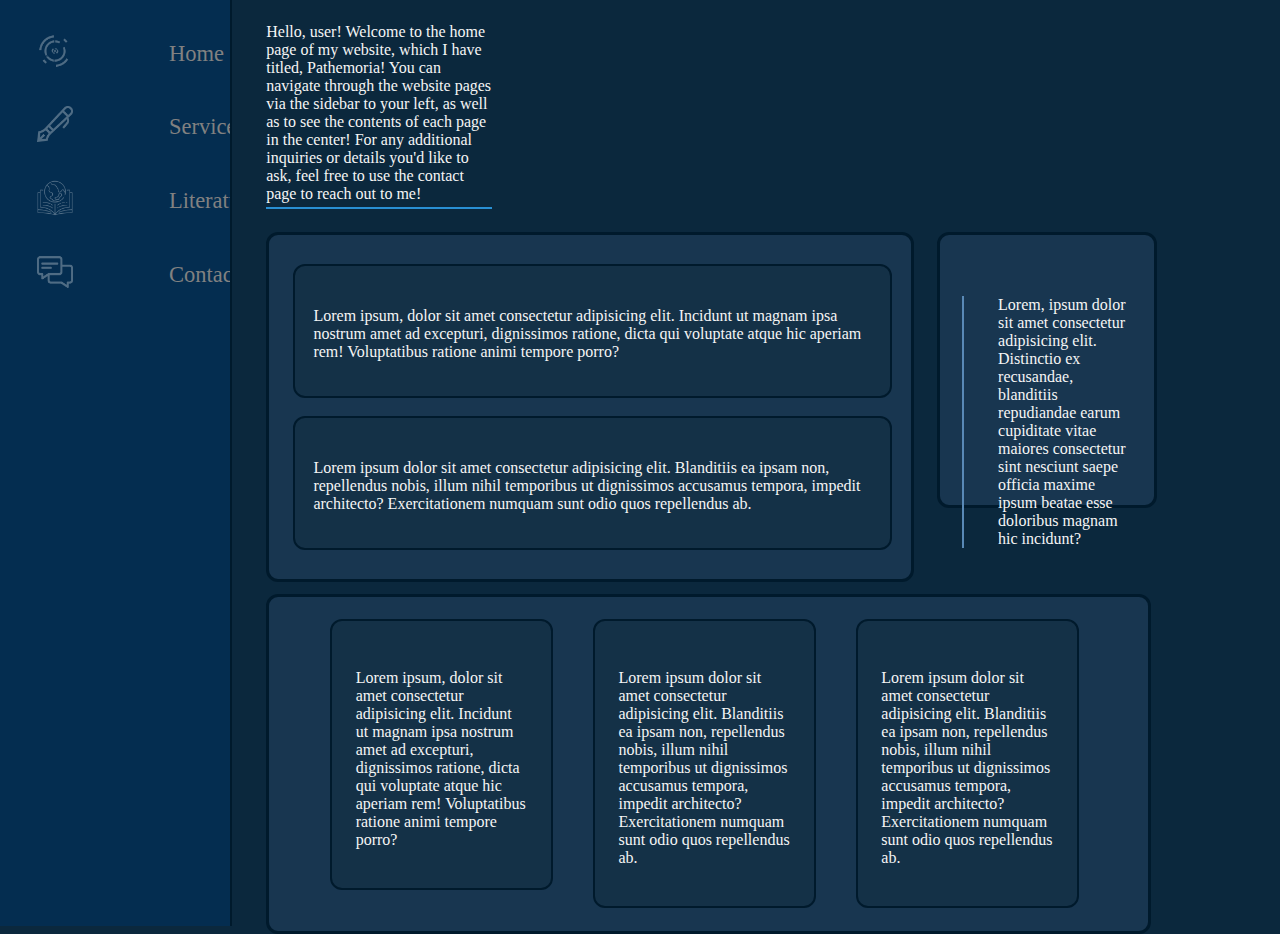
<file: HTML/index.html>
<!DOCTYPE html>
<html lang="en">
<head>
    <meta charset="UTF-8">
    <meta name="viewport" content="width=device-width, initial-scale=1.0">
    <title>Pathemoria | Powered by Almir's suffering</title>
    <link rel="stylesheet" href="../CSS/index.css">
    <link rel="icon" href="/HTML/JPG/A_spiral_gestalt_with_white_li (1).png">
</head>
<body>
    <div class="sidebar_left" id="mySidebar" onmouseover="toggleSidebar()" onmouseout="toggleSidebar()">
        <a href="index.html" id="hoverLink1">
            <span class="sidebar_left_img"><img src="JPG/A_spiral_gestalt_with_white_li (1).png" alt="" id="image1"></span>
            <span class="sidebar_left_text">Home</span>
        </a>
        <a href="services.html" id="hoverLink2">
            <span class="sidebar_left_img"><img src="JPG/fountain-pen.png" alt="" id="image2"></span>
            <span class="sidebar_left_text">Services</span>
        </a>
        <a href="literature.html" id="hoverLink3">
            <span class="sidebar_left_img"><img src="JPG/earth.png" alt="" id="image3"></span>
            <span class="sidebar_left_text">Literature</span>
        </a>
        <a href="contact.html" id="hoverLink4">
            <span class="sidebar_left_img"><img src="JPG/chat.png" id="image4"></span>
            <span class="sidebar_left_text">Contact</span>
        </a>
    </div>
    
    <div class="not_sidebar" id="not_sidebar">
        <div class="header_bar">
            <p style="margin-bottom: 2%;">
                Hello, user!
                Welcome to the home page of my website, which I have titled, Pathemoria!

                You can navigate through the website pages via the sidebar to your left, as well as to see the contents of each page in the center!
                For any additional inquiries or details you'd like to ask, feel free to use the contact page to reach out to me!
            </p>
        </div>
        
        <div style="display:flex;">
            <div class="section1">
                <div class="segment1">
                    <p>Lorem ipsum, dolor sit amet consectetur adipisicing elit. Incidunt ut magnam ipsa nostrum amet ad excepturi, dignissimos ratione, dicta qui voluptate atque hic aperiam rem! Voluptatibus ratione animi tempore porro?</p>
                </div>
                
                <div class="segment1">
                    <p>Lorem ipsum dolor sit amet consectetur adipisicing elit. Blanditiis ea ipsam non, repellendus nobis, illum nihil temporibus ut dignissimos accusamus tempora, impedit architecto? Exercitationem numquam sunt odio quos repellendus ab.</p>
                </div>
            </div>
            
            <div class="sidebar_right">
                <p style="border-left: 2px solid rgb(89, 137, 182); padding-left: 20%;">Lorem, ipsum dolor sit amet consectetur adipisicing elit. Distinctio ex recusandae, blanditiis repudiandae earum cupiditate vitae maiores consectetur sint nesciunt saepe officia maxime ipsum beatae esse doloribus magnam hic incidunt?</p>
            </div>
        </div>
        
        <div>
            <div class="section1_grid">
                <div class="segment1_grid">
                    <p>Lorem ipsum, dolor sit amet consectetur adipisicing elit. Incidunt ut magnam ipsa nostrum amet ad excepturi, dignissimos ratione, dicta qui voluptate atque hic aperiam rem! Voluptatibus ratione animi tempore porro?</p>
                </div>
                <div class="segment1_grid">
                    <p>Lorem ipsum dolor sit amet consectetur adipisicing elit. Blanditiis ea ipsam non, repellendus nobis, illum nihil temporibus ut dignissimos accusamus tempora, impedit architecto? Exercitationem numquam sunt odio quos repellendus ab.</p>
                </div>
                <div class="segment1_grid">
                    <p>Lorem ipsum dolor sit amet consectetur adipisicing elit. Blanditiis ea ipsam non, repellendus nobis, illum nihil temporibus ut dignissimos accusamus tempora, impedit architecto? Exercitationem numquam sunt odio quos repellendus ab.</p>
                </div>
            </div>
        </div>
    </div>
    <script src="/JS/index.js"></script>
</body>
</html>
</file>
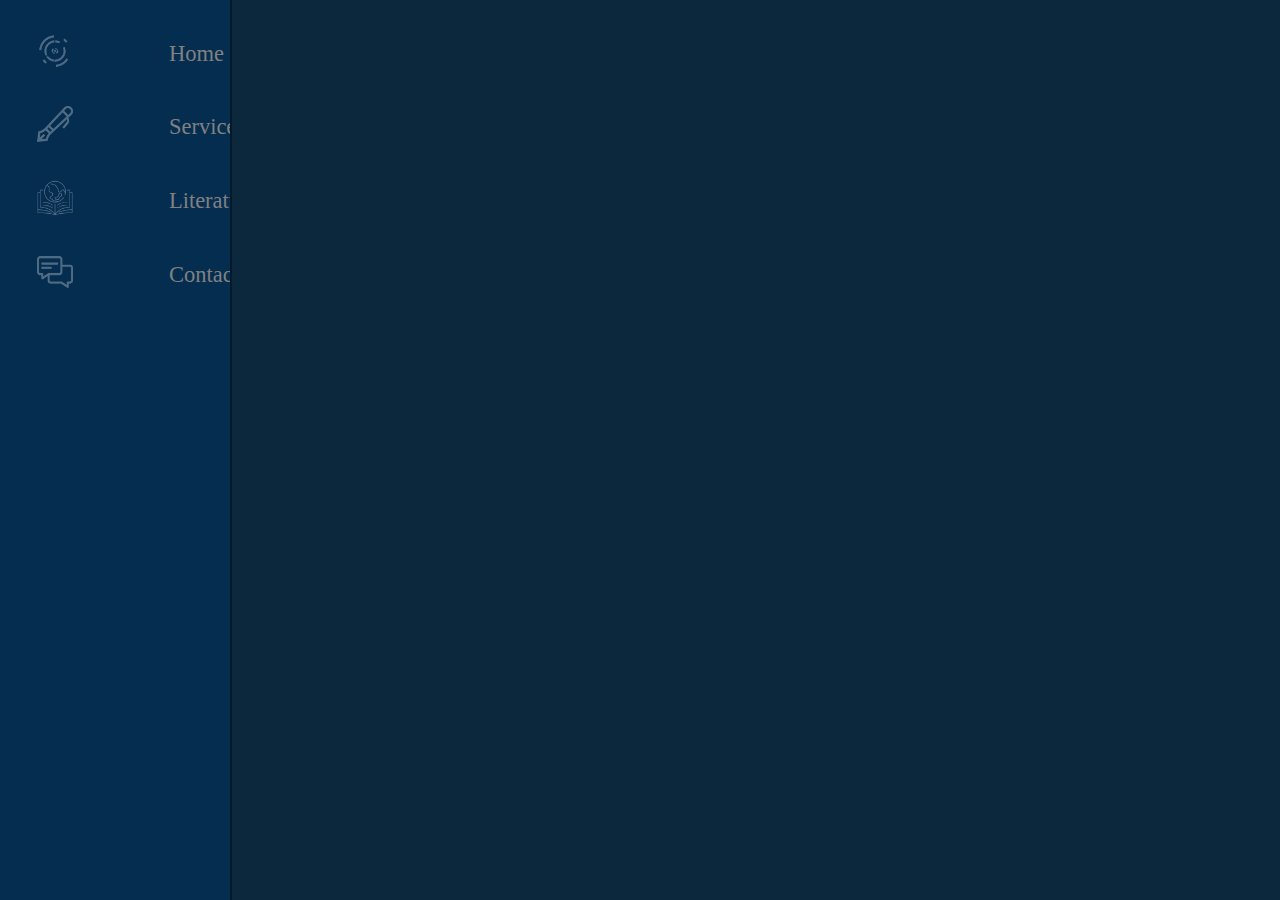
<file: HTML/contact.html>
<!DOCTYPE html>
<html lang="en">
    <head>
        <meta charset="UTF-8">
        <meta name="viewport" content="width=device-width, initial-scale=1.0">
        <title>Pathemoria | Powered by Almir's suffering</title>
        <link rel="stylesheet" href="../CSS/index.css">
        <link rel="icon" href="/HTML/JPG/A_spiral_gestalt_with_white_li (1).png">
    </head>
<body>
    <div class="sidebar_left" id="mySidebar" onmouseover="toggleSidebar()" onmouseout="toggleSidebar()">
        <a href="index.html" id="hoverLink1">
            <span class="sidebar_left_img"><img src="JPG/A_spiral_gestalt_with_white_li (1).png" alt="" id="image1"></span>
            <span class="sidebar_left_text">Home</span>
        </a>
        <a href="services.html" id="hoverLink2">
            <span class="sidebar_left_img"><img src="JPG/fountain-pen.png" alt="" id="image2"></span>
            <span class="sidebar_left_text">Services</span>
        </a>
        <a href="literature.html" id="hoverLink3">
            <span class="sidebar_left_img"><img src="JPG/earth.png" alt="" id="image3"></span>
            <span class="sidebar_left_text">Literature</span>
        </a>
        <a href="contact.html" id="hoverLink4">
            <span class="sidebar_left_img"><img src="JPG/chat.png" id="image4"></span>
            <span class="sidebar_left_text">Contact</span>
        </a>
    </div>
    <script src="/JS/index.js"></script>
</body>
</html>
</file>
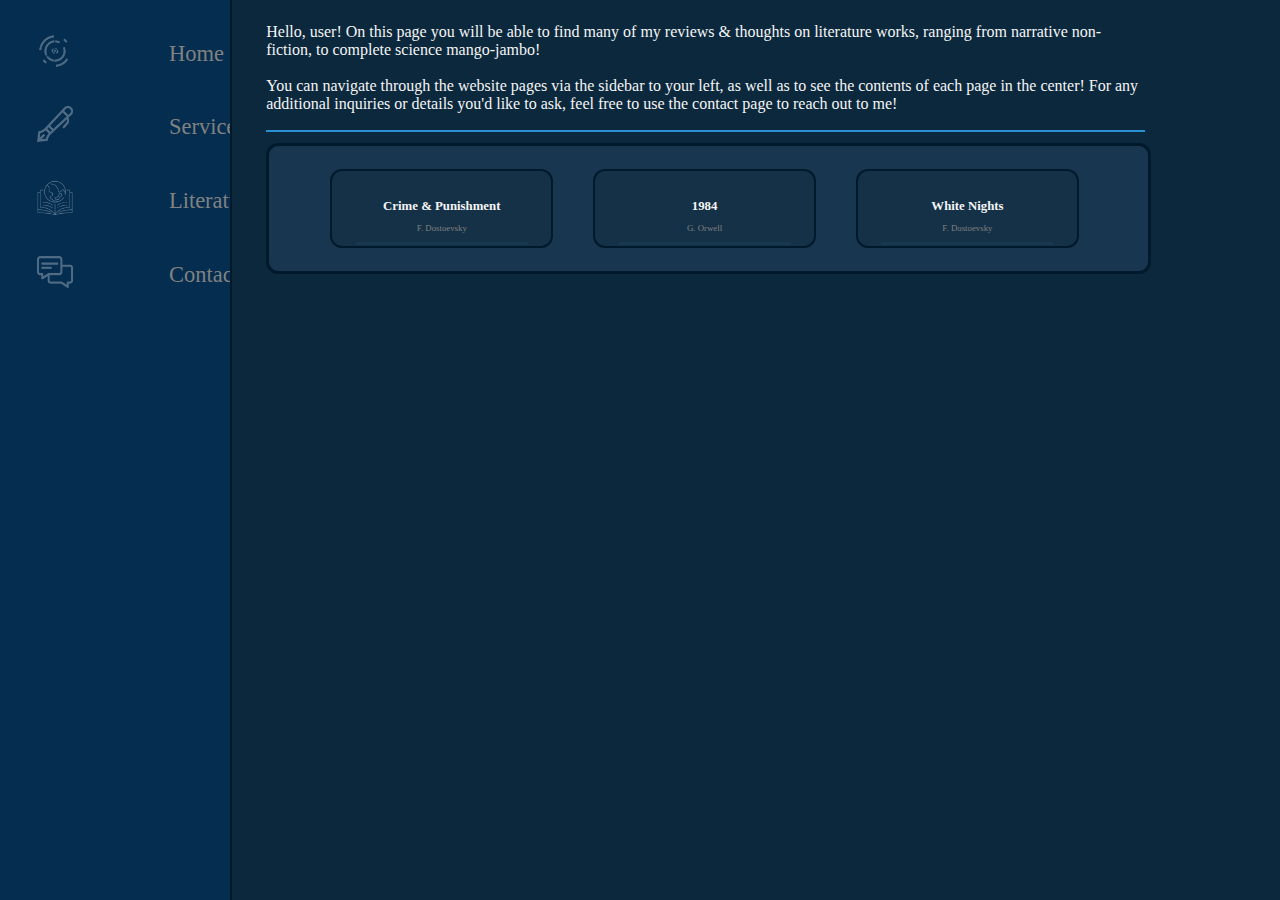
<file: HTML/literature.html>
<!DOCTYPE html>
<html lang="en">
    <head>
        <meta charset="UTF-8">
        <meta name="viewport" content="width=device-width, initial-scale=1.0">
        <title>Pathemoria | Powered by Almir's suffering</title>
        <link rel="stylesheet" href="../CSS/literature.css">
        <link rel="icon" href="/HTML/JPG/A_spiral_gestalt_with_white_li (1).png">
    </head>
<body>
    <div class="sidebar_left" id="mySidebar" onmouseover="toggleSidebar()" onmouseout="toggleSidebar()">
        <a href="index.html" id="hoverLink1">
            <span class="sidebar_left_img"><img src="JPG/A_spiral_gestalt_with_white_li (1).png" alt="" id="image1"></span>
            <span class="sidebar_left_text">Home</span>
        </a>
        <a href="services.html" id="hoverLink2">
            <span class="sidebar_left_img"><img src="JPG/fountain-pen.png" alt="" id="image2"></span>
            <span class="sidebar_left_text">Services</span>
        </a>
        <a href="literature.html" id="hoverLink3">
            <span class="sidebar_left_img"><img src="JPG/earth.png" alt="" id="image3"></span>
            <span class="sidebar_left_text">Literature</span>
        </a>
        <a href="contact.html" id="hoverLink4">
            <span class="sidebar_left_img"><img src="JPG/chat.png" id="image4"></span>
            <span class="sidebar_left_text">Contact</span>
        </a>
    </div>
    
    <div class="not_sidebar" id="not_sidebar">
        <div class="header_bar">
            <p style="margin-bottom: 2%;">
                Hello, user!
                On this page you will be able to find many of my reviews & thoughts on literature works, ranging from narrative non-fiction, to complete science mango-jambo!
                <br><br>
                You can navigate through the website pages via the sidebar to your left, as well as to see the contents of each page in the center!
                For any additional inquiries or details you'd like to ask, feel free to use the contact page to reach out to me!
            </p>
        </div>

        <div class="section1_grid" id="section1_grid">
            <div class="segment1_grid" id="segment1_grid_1">
                <h3>Crime & Punishment</h3>
                <p class="author">F. Dostoevsky</p>
                <div class="segment1_grid_content" id="segment1_grid_content_1">
                    <p>My favorite book, actually! I remember, that it was also my very first Dostoevsky book that I had ever read!</p>
                    <p>Raskolnikov & Sonya continue to be characters that I am deeply in love with, as well as what they represent as written characters, often during my writing, I continue to think of them, as if, what would they do if they were here, in this scene that I myself had written. </p>
                    <p>That reminds me, I have something I need to go bring to an old lady, a family heirloom of mine, that I need to pawn. . .</p>
                
                </div>
            </div>
            <div class="segment1_grid" id="segment1_grid_2">
                <h3>1984</h3>
                <p class="author">G. Orwell</p>
                <div class="segment1_grid_content" id="segment1_grid_content_2">
                    
                </div>
            </div>
            <div class="segment1_grid" id="segment1_grid_3">
                <h3>White Nights</h3>
                <p class="author">F. Dostoevsky</p>
                <div class="segment1_grid_content" id="segment1_grid_content_3">
                    
                </div>
            </div>
        </div>
    </div>
    <script src="/JS/literature.js"></script>
    <script src="/JS/index.js"></script>
</body>
</html>
</file>
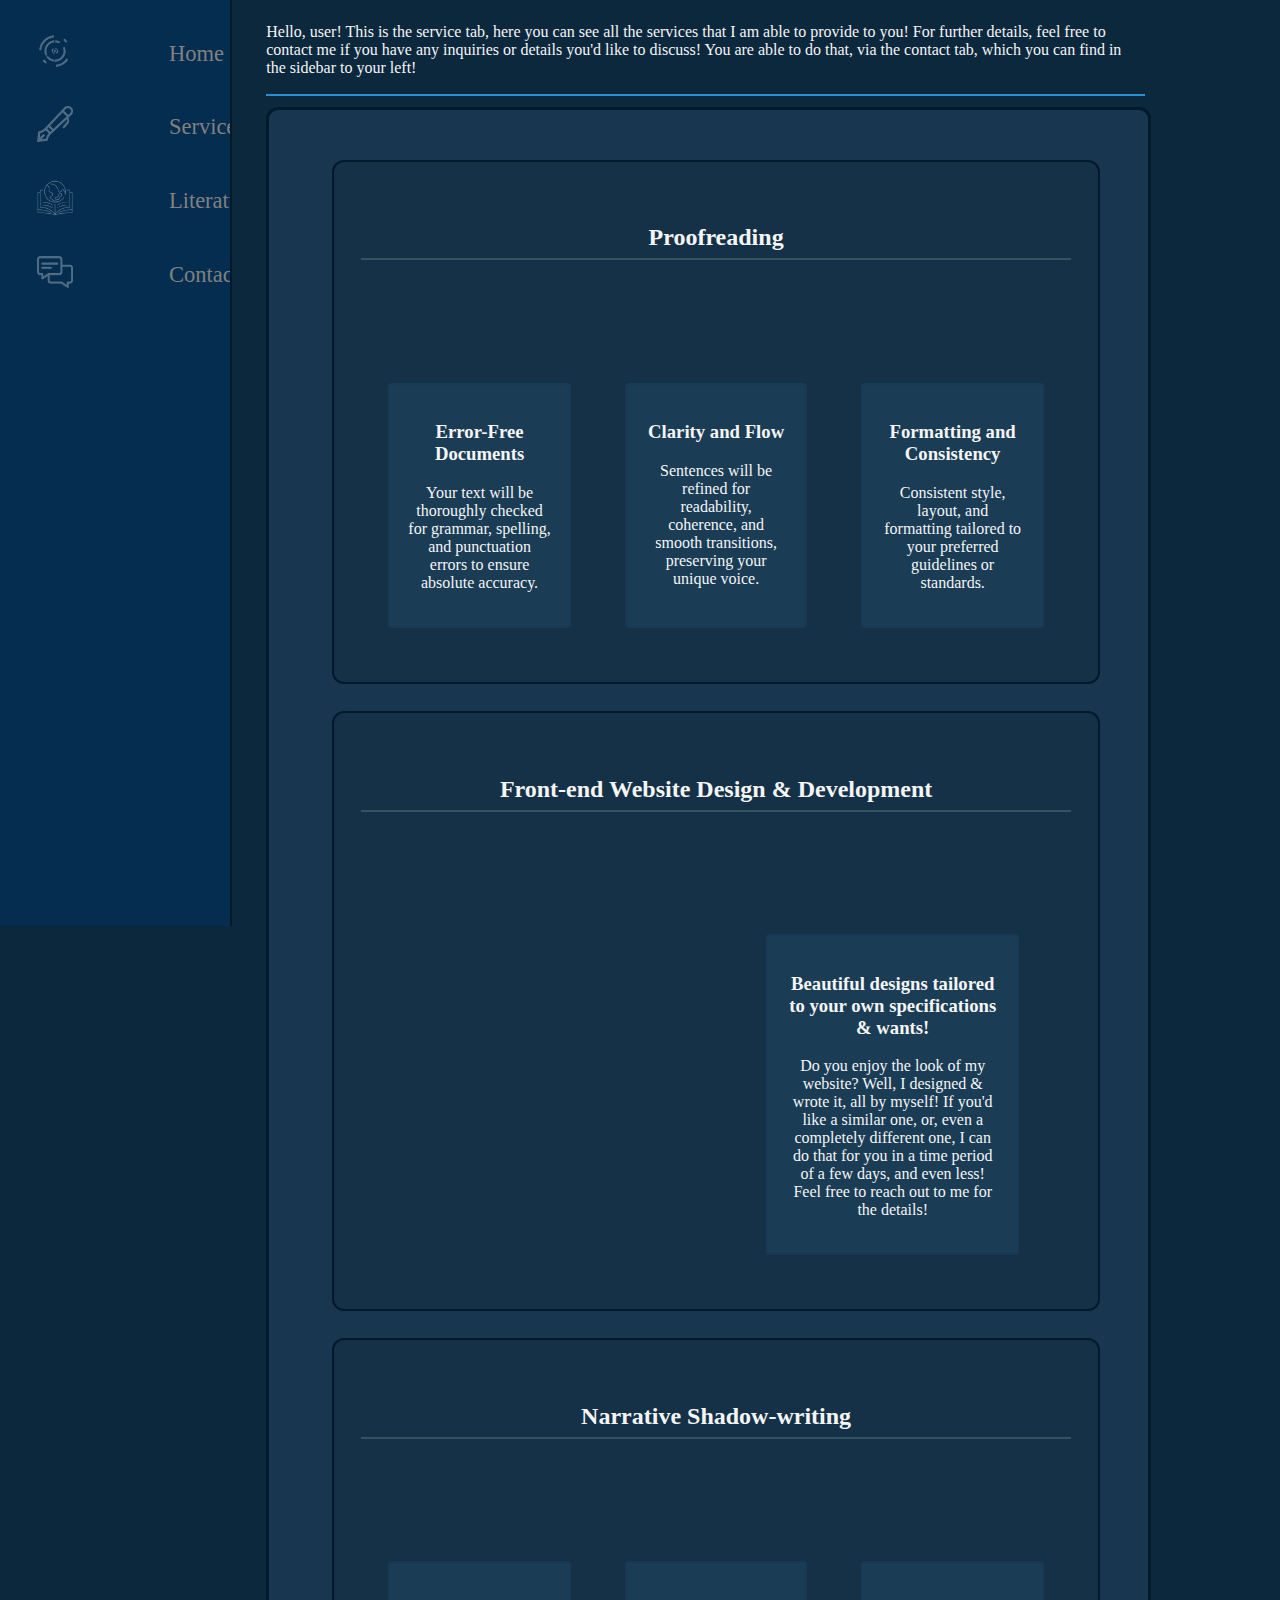
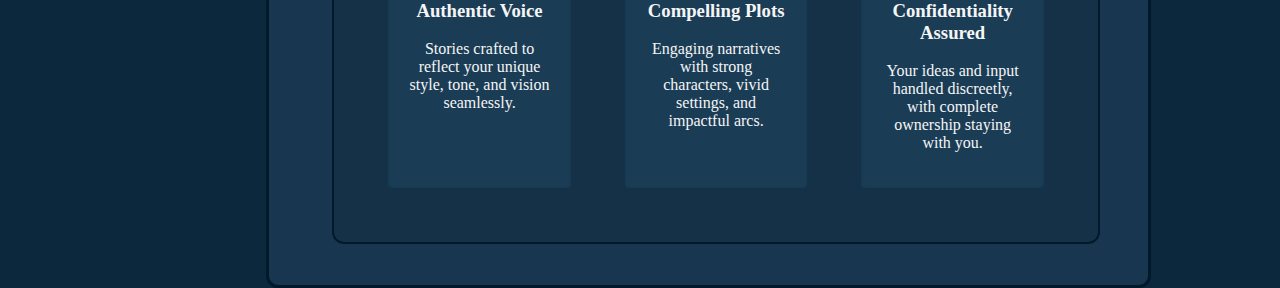
<file: HTML/services.html>
<!DOCTYPE html>
<html lang="en">
<head>
    <meta charset="UTF-8">
    <meta name="viewport" content="width=device-width, initial-scale=1.0">
    <title>Pathemoria | Powered by Almir's suffering</title>
    <link rel="stylesheet" href="../CSS/services.css">
    <link rel="icon" href="/HTML/JPG/A_spiral_gestalt_with_white_li (1).png">
</head>
<body>
    <div class="sidebar_left" id="mySidebar" onmouseover="toggleSidebar()" onmouseout="toggleSidebar()">
        <a href="index.html" id="hoverLink1">
            <span class="sidebar_left_img"><img src="JPG/A_spiral_gestalt_with_white_li (1).png" alt="" id="image1"></span>
            <span class="sidebar_left_text">Home</span>
        </a>
        <a href="services.html" id="hoverLink2">
            <span class="sidebar_left_img"><img src="JPG/fountain-pen.png" alt="" id="image2"></span>
            <span class="sidebar_left_text">Services</span>
        </a>
        <a href="literature.html" id="hoverLink3">
            <span class="sidebar_left_img"><img src="JPG/earth.png" alt="" id="image3"></span>
            <span class="sidebar_left_text">Literature</span>
        </a>
        <a href="contact.html" id="hoverLink4">
            <span class="sidebar_left_img"><img src="JPG/chat.png" id="image4"></span>
            <span class="sidebar_left_text">Contact</span>
        </a>
    </div>
    
<div class="not_sidebar" id="not_sidebar">
        <div class="header_bar">
            <p style="margin-bottom: 2%;">Hello, user! This is the service tab, here you can see all the services that I am able to provide to you! For further details,
                feel free to contact me if you have any inquiries or details you'd like to discuss! You are able to do that, via the contact tab, which you can find
                in the sidebar to your left!
            </p>
        </div>     
        
        <div>
            <div class="section1_grid">
                <div class="segment1_grid" id="segment1_grid1">
                    <h2 class="segment1_grid_header" id="segment1_grid_header1">Proofreading</h2>
                    <div class="segment1_grid_desc">
                        <div class="segment1_grid_desc_individual" id="segment1_grid_desc_individual0">
                            <h3 style="text-align: center;">Error-Free Documents</h3>
                            <p style="text-align: center;">
                                Your text will be thoroughly checked for grammar, spelling, and punctuation errors to ensure absolute accuracy.
                            </p>
                        </div>
                        <div class="segment1_grid_desc_individual" id="segment1_grid_desc_individual1">
                            <h3 style="text-align: center;">Clarity and Flow</h3>
                            <p style="text-align: center;">Sentences will be refined for readability, coherence, and smooth transitions, preserving your unique voice.</p>
                        </div>
                        <div class="segment1_grid_desc_individual" id="segment1_grid_desc_individual2">
                            <h3 style="text-align: center;">Formatting and Consistency</h3>
                            <p style="text-align: center;">Consistent style, layout, and formatting tailored to your preferred guidelines or standards.</p>
                        </div>
                    </div>
                </div>

                <div class="segment1_grid" id="segment1_grid2">
                    <h2 class="segment1_grid_header" id="segment1_grid_header2">Front-end Website Design & Development</h2>
                    <div class="segment1_grid_desc">
                        <div class="segment1_grid_desc_individual" id="segment1_grid_desc_individual3" style="margin-left: 45vh;">
                            <h3 style="text-align: center;">Beautiful designs tailored to your own specifications & wants!</h3>
                            <p style="text-align: center;">
                                Do you enjoy the look of my website? Well, I designed & wrote it, all by myself! If you'd like a similar one, or, even a completely different one, 
                                I can do that for you in a time period of a few days, and even less! 
                                Feel free to reach out to me for the details!
                            </p>
                        </div>
                    </div>
                </div>


                <div class="segment1_grid" id="segment1_grid3">
                    <h2 class="segment1_grid_header" id="segment1_grid_header3">Narrative Shadow-writing</h2>
                    <div class="segment1_grid_desc" >
                        <div class="segment1_grid_desc_individual" id="segment1_grid_desc_individual4">
                            <h3 style="text-align: center;">Authentic Voice</h3>
                            <p style="text-align: center;">Stories crafted to reflect your unique style, tone, and vision seamlessly.</p>
                        </div>
                        <div class="segment1_grid_desc_individual" id="segment1_grid_desc_individual5">
                            <h3 style="text-align: center;">Compelling Plots</h3>
                            <p style="text-align: center;">Engaging narratives with strong characters, vivid settings, and impactful arcs.</p>
                        </div>
                        <div class="segment1_grid_desc_individual" id="segment1_grid_desc_individual6">
                            <h3 style="text-align: center;">Confidentiality Assured</h3>
                            <p style="text-align: center;">Your ideas and input handled discreetly, with complete ownership staying with you.</p>
                        </div>
                    </div>
                </div>
            </div>
        </div>
</div>
    <script src="/JS/index.js"></script>
    <script src="/JS/services.js"></script>
</body>
</html>
</file>
<file: CSS/index.css>
html {
    min-height: 100%;
}

body {
    height: 100%;
    width: 100%;

    margin: 0;
    padding: 0;

    color: whitesmoke;
    background-color: #0b283d;
}

.section1 {
    /* Colors */
    background-color: rgb(24, 54, 80);

    /* Size */
    width: 55%;
    height: 25%;

    /* Margins */
    margin: 2% 0% 0% 10%;
    padding: 1% 1% 1% 1%;

    /* Border */
    border: 3px solid rgb(0, 26, 44);
    border-radius: 12px;
}

.section1_grid {
    /* Colors */
    background-color: rgb(24, 54, 80);
    width: 70%;
    height: 50%;

    /* Margin & Padding */
    margin: 1% 0% 0% 10%;
    padding: 2% 4% 2% 4%;
    display: flex;
    /* Border */
    border: 3px solid rgb(0, 26, 44);
    border-radius: 12px;
}

.segment1 {
    /* Colors */
    background-color: #143147;

    /* Dimensions */
    width: 90%;
    height: 50%;

    /* Margins */
    padding: 4% 3% 3% 3%;
    margin: 3% 3% 3% 2%;

    /* Border */
    border: 2px solid rgb(0, 26, 44);
    border-radius: 12px;
    transition: 0.6s ease;
}

.segment1:hover {
    background-color: #153349;
}

.segment1_grid {
    /* Colors */
    background-color: #143147;

    /* Dimensions */
    width: 30%;
    height: 50%;

    /* Margins */
    padding: 4% 3% 3% 3%;
    margin: 0% 3% 0% 2%;

    /* Border */
    border: 2px solid rgb(0, 26, 44);
    border-radius: 12px;
    transition: 0.6s ease;
}

.segment1_grid:hover {
    background-color: #153349;
}

/* ####################### */
/* Left side bar */
.not_sidebar {
    transition: 0.7s ease;
}

.sidebar_left {
    /* Size */
    width: 5%;
    height: 100%;
    /* Color */
    background-color: rgb(4, 45, 80);

    /* Margin & Padding */
    margin: 0% 3% 0% 0%;
    padding: 2% 0% 0% 0%;
    position: fixed;
    z-index: 1;
    top: 0;
    left: 0;
    overflow-x: hidden;
    white-space: nowrap;
    /* Border */
    border-right: 2px solid rgb(0, 26, 44);
    transition: 0.8s ease;
}

.sidebar_left a {
    margin: 0% 0% 2vh 0%;
    padding: 3% 7% 3% 12%;
    text-decoration: none;

    font-size: 25px;
    color: #818181;

    display: block;
    transition: 0.8s;
    border-radius: 6px;
}

.sidebar_left a:hover {
    color: white;
    background-color: rgb(10, 57, 97);
}

.sidebar_left img {
    max-width: 4vh;
    margin-left: 1vh;
    opacity: 30%;
    transition: opacity 0.8s;
}

.sidebar_left_text {
    margin-left: 10vh;
    font-size: 90%;
}

.sidebar_left_img,
.sidebar_left_text {
    vertical-align: middle;
}

/* ###################### */
.header_bar {
    /* Border */
    border-bottom: 2px solid rgb(41, 144, 212);

    /* Size */
    width: 20%;

    /* Margins */
    margin: 2% 0% 0% 10%;
}

.sidebar_right {
    /* Size */
    width: 15%;
    height: 20vh;
    background-color: rgb(24, 54, 80);
    border: 3px solid rgb(0, 26, 44);
    border-radius: 12px;
    transition: 0.5s ease;
    /* Margin & padding */
    margin: 2% 0% 2% 2%;
    padding: 4% 2% 4% 2%;
    /* Border */
}
</file>
<file: CSS/literature.css>
html {
    min-height: 100%;
}

body {
    height: 100%;
    width: 100%;

    margin: 0;
    padding: 0;

    color: whitesmoke;
    background-color: #0b283d;
}

.section1 {
    /* Colors */
    background-color: rgb(24, 54, 80);

    /* Size */
    width: 55%;
    height: 25%;

    /* Margins */
    margin: 2% 0% 0% 10%;
    padding: 1% 1% 1% 1%;

    /* Border */
    border: 3px solid rgb(0, 26, 44);
    border-radius: 12px;
}

.section1_grid {
    /* Colors */
    background-color: rgb(24, 54, 80);
    width: 70%;
    height: 50%;

    /* Margin & Padding */
    margin: 1% 0% 0% 10%;
    padding: 2% 4% 2% 4%;
    display: flex;
    /* Border */
    border: 3px solid rgb(0, 26, 44);
    border-radius: 12px;
}

.segment1 {
    /* Colors */
    background-color: #143147;

    /* Dimensions */
    width: 90%;
    height: 50%;

    /* Margins */
    padding: 4% 3% 3% 3%;
    margin: 3% 3% 3% 2%;

    /* Border */
    border: 2px solid rgb(0, 26, 44);
    border-radius: 12px;
    transition: 0.6s ease;
}

.segment1_grid {
    /* Colors */
    background-color: #143147;

    /* Dimensions */
    width: 33vh;
    height: 4vh;

    /* Margins */
    padding: 2% 3% 3% 3%;
    margin: 0% 3% 0% 2%;

    /* Border */
    border: 2px solid rgb(0, 26, 44);
    border-radius: 12px;
    transition: 1.5s ease;
    overflow-x: hidden;
    white-space: nowrap;
    overflow: hidden;
}
.segment1_grid h3{
    text-align: center;
    margin-bottom: 1vh;
    font-size: 80%;
}

.segment1_grid:hover {
    background-color: #153349;
}
.segment1_grid_content{
    width: 90%;
    height: 0vh;
    margin: 1% 4% 2% 4%;
    background-color: #1a3d57;
    border-radius: 6px;
    opacity: 0%;
    transition: 1.5s ease-in-out;
    transition: opacity 1.8 ease-in-out;
    white-space: pre-line;
}
.segment1_grid_content p{
    opacity: inherit;
    padding: 4%;
    color: antiquewhite;
    font-family:Georgia, 'Times New Roman', Times, serif;
    border-bottom: 2px solid #23567c80;
    font-size: 90%;
    margin: 0% 4% 0% 4%;
}
.author{
    padding-bottom: 5%;

    font-size: 55%;
    color: gray;
    text-align: center;
    margin-bottom: 8vh;
    border-bottom: 3px solid #2a577a33;
}
/* ####################### */
/* Left side bar */
.not_sidebar {
    transition: 0.7s ease;
}

.sidebar_left {
    /* Size */
    width: 5%;
    height: 100%;
    /* Color */
    background-color: rgb(4, 45, 80);

    /* Margin & Padding */
    margin: 0% 3% 0% 0%;
    padding: 2% 0% 0% 0%;
    position: fixed;
    z-index: 1;
    top: 0;
    left: 0;
    overflow-x: hidden;
    white-space: nowrap;
    /* Border */
    border-right: 2px solid rgb(0, 26, 44);
    transition: 0.8s ease;
}

.sidebar_left a {
    margin: 0% 0% 2vh 0%;
    padding: 3% 7% 3% 12%;
    text-decoration: none;

    font-size: 25px;
    color: #818181;

    display: block;
    transition: 0.8s;
    border-radius: 6px;
}

.sidebar_left a:hover {
    color: white;
    background-color: rgb(10, 57, 97);
}

.sidebar_left img {
    max-width: 4vh;
    margin-left: 1vh;
    opacity: 30%;
    transition: opacity 0.8s;
}

.sidebar_left_text {
    margin-left: 10vh;
    font-size: 90%;
}

.sidebar_left_img,
.sidebar_left_text {
    vertical-align: middle;
}

/* ###################### */
.header_bar {
    /* Border */
    border-bottom: 2px solid rgb(41, 144, 212);

    /* Size */
    width: 78%;

    /* Margins */
    margin: 2% 0% 0% 10%;
}

.sidebar_right {
    /* Size */
    width: 15%;
    height: 20vh;
    background-color: rgb(24, 54, 80);
    border: 3px solid rgb(0, 26, 44);
    border-radius: 12px;
    transition: 0.5s ease;
    /* Margin & padding */
    margin: 2% 0% 2% 2%;
    padding: 4% 2% 4% 2%;
    /* Border */
}
</file>
<file: CSS/services.css>
html {
    min-height: 100%;
}

body {
    height: 100%;
    width: 100%;

    margin: 0;
    padding: 0;

    color: whitesmoke;
    background-color: #0b283d;
}

.section1 {
    /* Colors */
    background-color: rgb(24, 54, 80);

    /* Size */
    width: 55%;
    height: 25%;

    /* Margins */
    margin: 2% 0% 0% 10%;
    padding: 1% 1% 1% 1%;

    /* Border */
    border: 3px solid rgb(0, 26, 44);
    border-radius: 12px;
}

.section1_grid {
    /* Colors */
    background-color: rgb(24, 54, 80);
    width: 70%;
    height: 50%;

    /* Margin & Padding */
    margin: 1% 0% 0% 10%;
    padding: 2% 4% 2% 4%;
    display: block;
    /* Border */
    border: 3px solid rgb(0, 26, 44);
    border-radius: 12px;
}

.segment1 {
    /* Colors */
    background-color: #143147;

    /* Dimensions */
    width: 90%;
    height: 50%;

    /* Margins */
    padding: 4% 3% 3% 3%;
    margin: 3% 3% 3% 2%;

    /* Border */
    border: 2px solid rgb(0, 26, 44);
    border-radius: 12px;
    transition: 0.6s ease;
}

.segment1:hover {
    background-color: #153349;
}

.segment1_grid {
    /* Colors */
    background-color: #143147;

    /* Dimensions */
    width: 90%;
    height: 50%;

    /* Margins */
    padding: 3vh;
    margin: 3vh 2vh 2vh 2vh;
    /* Border */
    border: 2px solid rgb(0, 26, 44);
    border-radius: 12px;
    transition: 1.2s ease-out;
}

.segment1_grid_desc{
    display: flex;
}
.segment1_grid_desc_individual{
    /* Size */
    width: 30%;
    min-height: 70%;
    border-radius: 4px;
    /* Margin & Padding */
    padding: 2vh 2vh 2vh 2vh;
    margin: 12vh 3vh 3vh 3vh;
    /* Color */
    background-color: #1a3c55;
    border: 2px solid #183b53;
    transition: 0.8s ease-in-out;
}
.segment1_grid_desc_individual:hover{
    background-color: #1a4361;
}


/* ####################### */
/* Left side bar */
.not_sidebar {
    transition: 0.7s ease;
}

.sidebar_left {
    /* Size */
    width: 5%;
    height: 100%;
    /* Color */
    background-color: rgb(4, 45, 80);

    /* Margin & Padding */
    margin: 0% 3% 0% 0%;
    padding: 2% 0% 0% 0%;
    position: fixed;
    z-index: 1;
    top: 0;
    left: 0;
    overflow-x: hidden;
    white-space: nowrap;
    /* Border */
    border-right: 2px solid rgb(0, 26, 44);
    transition: 0.8s ease;
}

.sidebar_left a {
    margin: 0% 0% 2vh 0%;
    padding: 3% 7% 3% 12%;
    text-decoration: none;

    font-size: 25px;
    color: #818181;

    display: block;
    transition: 0.8s;
    border-radius: 6px;
}

.sidebar_left a:hover {
    color: white;
    background-color: rgb(10, 57, 97);
}

.sidebar_left img {
    max-width: 4vh;
    margin-left: 1vh;
    opacity: 30%;
    transition: opacity 0.8s;
}

.sidebar_left_text {
    margin-left: 10vh;
    font-size: 90%;
}

.sidebar_left_img,
.sidebar_left_text {
    vertical-align: middle;
}

/* ###################### */
.header_bar {
    /* Border */
    border-bottom: 2px solid rgb(41, 144, 212);

    /* Size */
    width: 78%;

    /* Margins */
    margin: 2% 0% 0% 10%;
}

.sidebar_right {
    /* Size */
    width: 15%;
    height: 20vh;
    background-color: rgb(24, 54, 80);
    border: 3px solid rgb(0, 26, 44);
    border-radius: 12px;
    transition: 0.5s ease;
    /* Margin & padding */
    margin: 2% 0% 2% 2%;
    padding: 4% 2% 4% 2%;
    /* Border */
}

.segment1_grid_header{
    /* Margin & padding */
    margin-bottom: 2%;
    margin-top: 5%; 
    padding-bottom: 1%; 
    
    transition: 0.4s ease-in-out;
    border-bottom: 2px solid rgb(53, 83, 97); 
    text-align: center;
}
</file>
